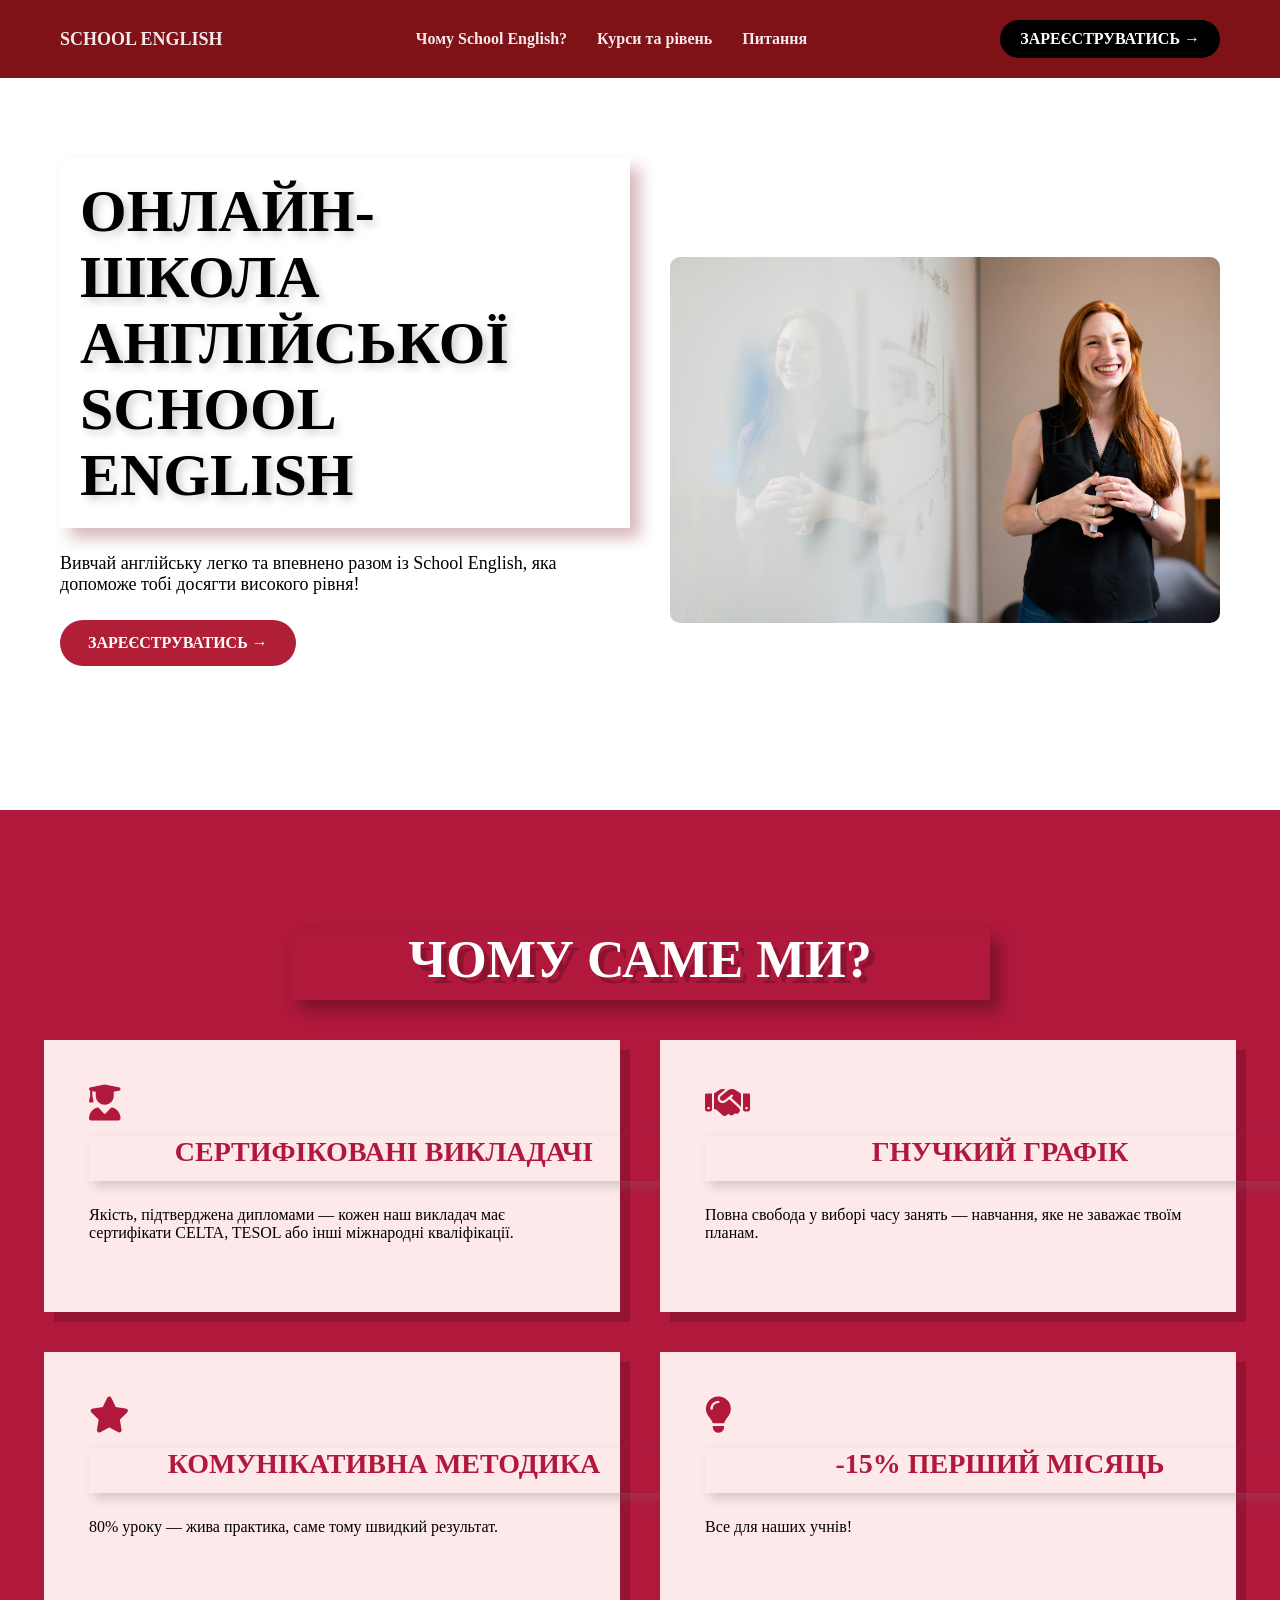
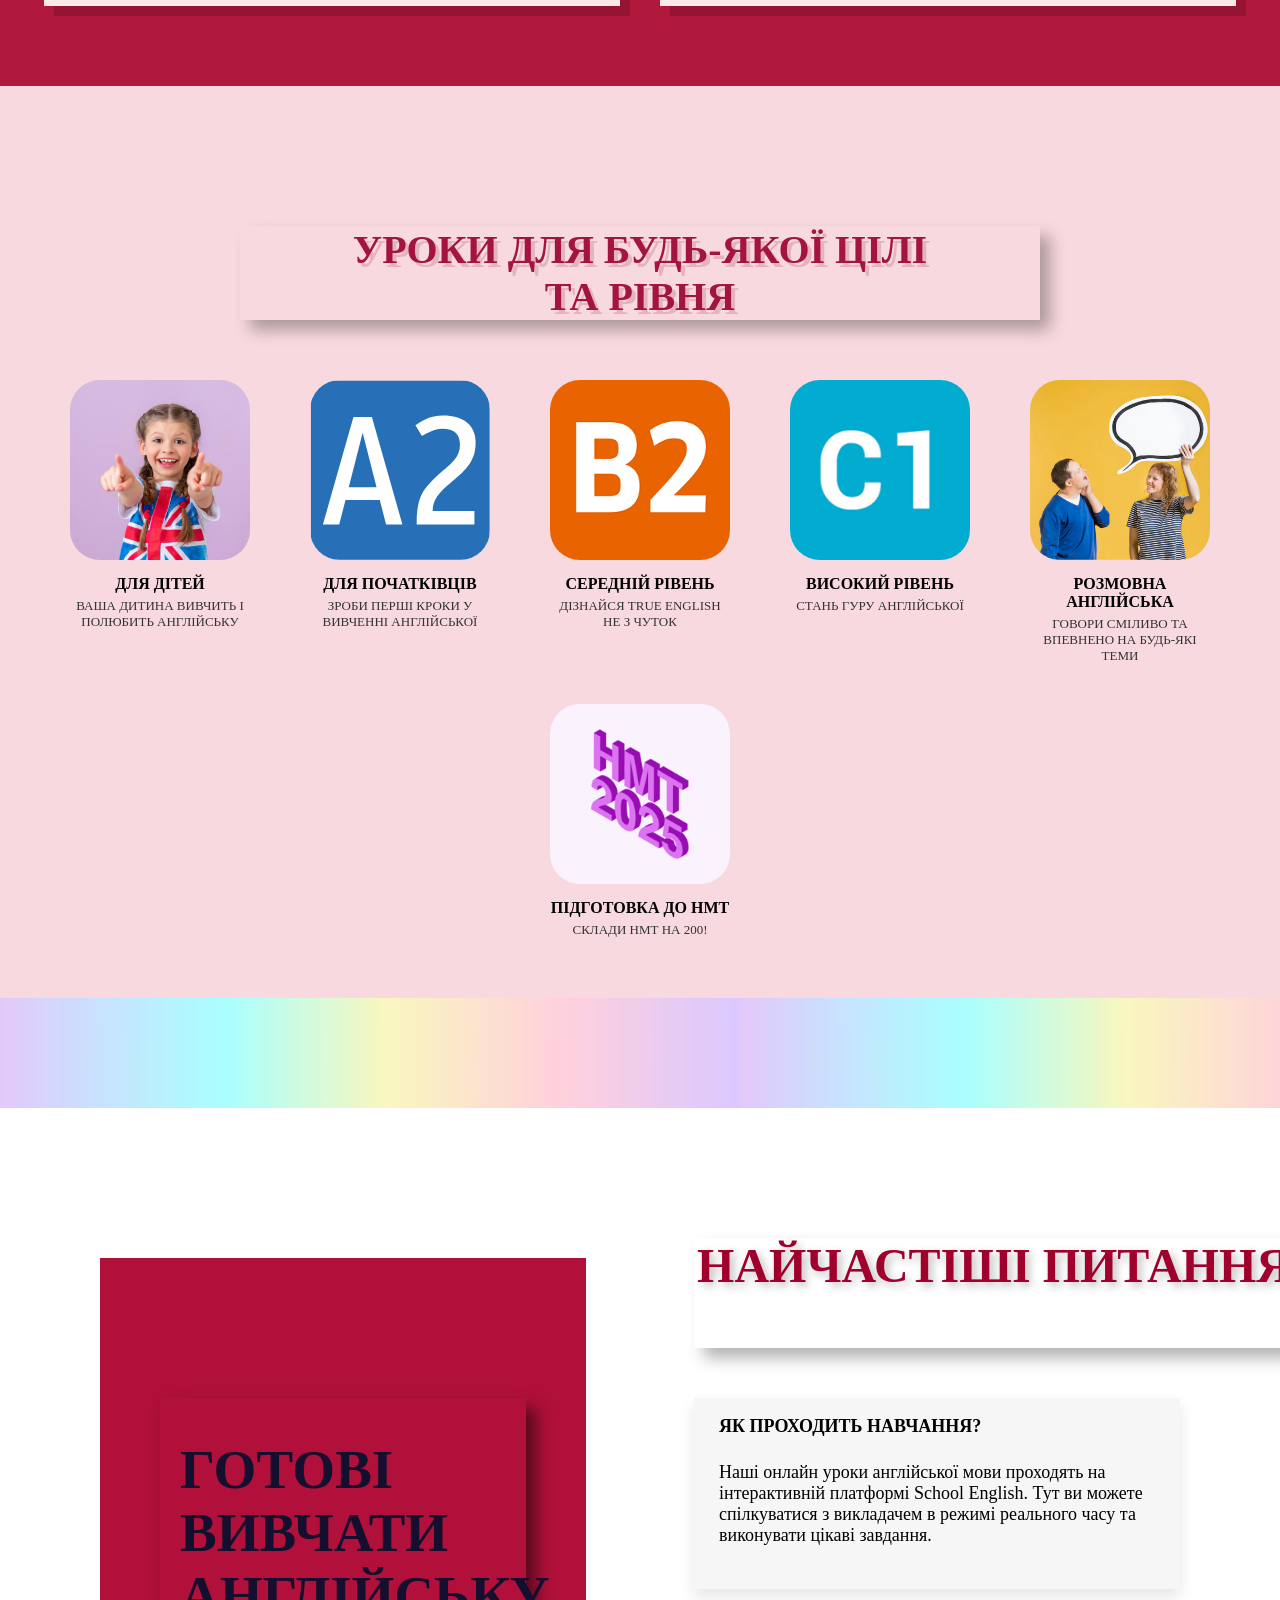
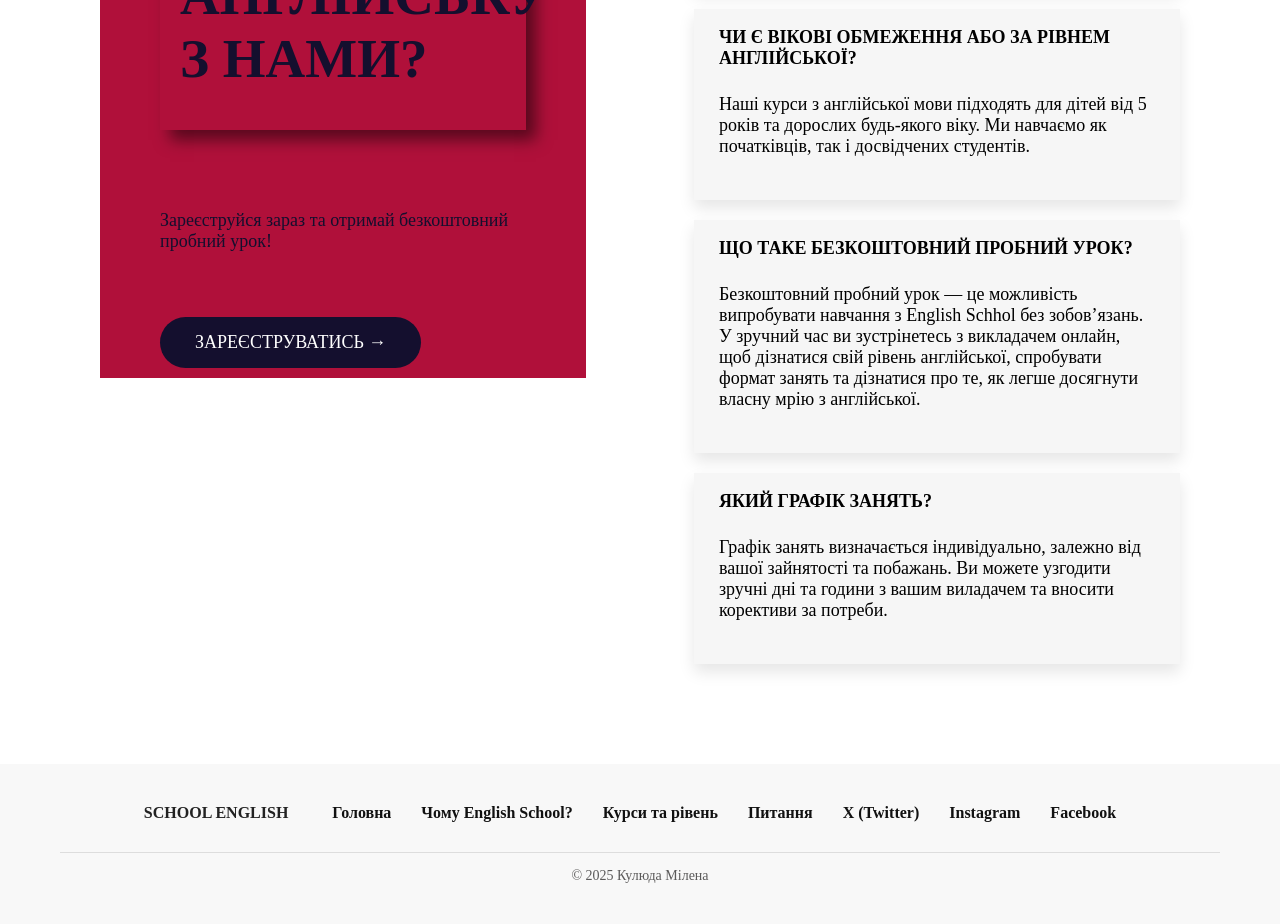
<file: index.html>
<!DOCTYPE html>
<html lang="uk">
<head>
    <meta charset="UTF-8">
    <meta name="viewport" content="width=device-width, initial-scale=1.0">
    <meta name="keywords" content="курси англійської, English School, школа, англійська онлайн, уроки англійської для дітей та дорослих">
    <meta name="author" content="Kulyuda Milena 122">
    <title>School English</title>
    <link rel="stylesheet" href="style.css">
    <link rel="stylesheet" href="https://cdnjs.cloudflare.com/ajax/libs/font-awesome/6.5.0/css/all.min.css">
</head>
<body>

<section class="one-slaid" id="main">
<header>
    <div class="logo">SCHOOL ENGLISH</div>
    <nav>
        <ul>
            <li><a href="#why">Чому School English?</a></li>
            <li><a href="#courses">Курси та рівень</a></li>
            <li><a href="#faq">Питання</a></li>
        </ul>
    </nav>
    <a href="Forma /" target="_blank" class="btn-header">ЗАРЕЄСТРУВАТИСЬ →</a>
</header>

<main>
    <div class="text-start">

        <div class="text-start1">
            <h1>ОНЛАЙН-ШКОЛА<br>АНГЛІЙСЬКОЇ<br>SCHOOL ENGLISH</h1>
        </div>

        <p>Вивчай англійську легко та впевнено разом із School English, яка допоможе тобі досягти високого рівня!</p>

        <a href="Forma /" target="_blank" class="btn-main">ЗАРЕЄСТРУВАТИСЬ →</a>
    </div>

    <div class="teacher">
        <img src="image/women teacher.jpg" alt="Викладач">
    </div>
</main>  
</section>

<section class="why-us" id="why">

    <div class="why-us-text">
        <h2>ЧОМУ САМЕ МИ?</h2>    
    </div>

    <div class="square-container">

        <div class="square">
            <i class="fa-solid fa-user-graduate"></i>
            <div class="why-us-text-h3">
                <h3>СЕРТИФІКОВАНІ ВИКЛАДАЧІ</h3>
            </div>
            <p>Якість, підтверджена дипломами — кожен наш викладач має сертифікати CELTA, TESOL або інші міжнародні кваліфікації.</p>
        </div>

        <div class="square">
            <i class="fa-solid fa-handshake"></i>
            <div class="why-us-text-h3">
                <h3>ГНУЧКИЙ ГРАФІК</h3>
            </div>
            <p>Повна свобода у виборі часу занять — навчання, яке не заважає твоїм планам.</p>
        </div>

        <div class="square">
            <i class="fa-solid fa-star"></i>
            <div class="why-us-text-h3">
                <h3>КОМУНІКАТИВНА МЕТОДИКА</h3>
            </div>
            <p>80% уроку — жива практика, саме тому швидкий результат.</p>
        </div>

        <div class="square">
            <i class="fa-solid fa-lightbulb"></i>
            <div class="why-us-text-h3">
                <h3>-15% ПЕРШИЙ МІСЯЦЬ</h3>
            </div>
            <p>Все для наших учнів!</p>
        </div>
    </div>
</section>

<section class="courses-levels" id="courses">

    <div class="level-text">
        <h2>УРОКИ ДЛЯ БУДЬ-ЯКОЇ ЦІЛІ <br> ТА РІВНЯ</h2>
    </div>

    <div class="courses-levels-wrap">
        <div class="level-card">
        <img src="image/child.png" alt="Для дітей">
        <h3>ДЛЯ ДІТЕЙ</h3>
        <p> ВАША ДИТИНА ВИВЧИТЬ І ПОЛЮБИТЬ АНГЛІЙСЬКУ</p>
    </div>

    <div class="level-card">
        <img src="image/A2.svg" alt="Для початківців">
        <h3>ДЛЯ ПОЧАТКІВЦІВ</h3>
        <p> ЗРОБИ ПЕРШІ КРОКИ У ВИВЧЕННІ АНГЛІЙСЬКОЇ </p>
    </div>

    <div class="level-card">
        <img src="image/B2.png" alt="Середній рівень">
        <h3>СЕРЕДНІЙ РІВЕНЬ</h3>
        <p> ДІЗНАЙСЯ TRUE ENGLISH НЕ З ЧУТОК </p>
    </div>

    <div class="level-card">
        <img src="image/C1.png" alt="Високий рівень">
        <h3>ВИСОКИЙ РІВЕНЬ</h3>
        <p> СТАНЬ ГУРУ АНГЛІЙСЬКОЇ </p>
    </div>

    <div class="level-card">
        <img src="image/talk.png" alt="Розмовна англійська">
        <h3>РОЗМОВНА АНГЛІЙСЬКА</h3>
        <p> ГОВОРИ СМІЛИВО ТА ВПЕВНЕНО НА БУДЬ-ЯКІ ТЕМИ </p>
    </div>

    <div class="level-card">
        <img src="image/nmt.png" alt="НМТ 2025">
        <h3>ПІДГОТОВКА ДО НМТ</h3>
        <p>СКЛАДИ НМТ НА 200!</p>
    </div>
    </div>

    <div style="clear: both;"></div>
</section>

<section class="img-repeat"></section>

<section class="faq" id="faq">

    <div class="faq-left">

        <div class="faq-left-text">
            <h2>ГОТОВІ ВИВЧАТИ <br> АНГЛІЙСЬКУ З НАМИ?</h2>
        </div>
        <p>Зареєструйся зараз та отримай безкоштовний пробний урок!</p>
        <a href="Forma /" target="_blank" rel="noopener noreferrer">
            <button class="btn-register">ЗАРЕЄСТРУВАТИСЬ →</button></a>
    </div>

    <div class="faq-right">

        <div class="faq-right-text">
            <h2 class="faq-title">НАЙЧАСТІШІ ПИТАННЯ</h2>
        </div>

        <div class="faq-question">
            <h3>ЯК ПРОХОДИТЬ НАВЧАННЯ?</h3>
            <p>Наші онлайн уроки англійської мови проходять на інтерактивній платформі School English.
            Тут ви можете спілкуватися з викладачем в режимі реального часу та виконувати цікаві завдання.</p>
        </div>

        <div class="faq-question">
            <h3>ЧИ Є ВІКОВІ ОБМЕЖЕННЯ АБО ЗА РІВНЕМ АНГЛІЙСЬКОЇ?</h3>
            <p>Наші курси з англійської мови підходять для дітей від 5 років та дорослих будь-якого віку.
            Ми навчаємо як початківців, так і досвідчених студентів.</p>
        </div>

        <div class="faq-question">
            <h3>ЩО ТАКЕ БЕЗКОШТОВНИЙ ПРОБНИЙ УРОК?</h3>
            <p>Безкоштовний пробний урок — це можливість випробувати навчання з English Schhol без зобов’язань. У зручний час ви зустрінетесь з викладачем онлайн, щоб дізнатися свій рівень англійської, спробувати формат занять та дізнатися про те, як легше досягнути власну мрію з англійської.</p>
        </div>

        <div class="faq-question">
            <h3>ЯКИЙ ГРАФІК ЗАНЯТЬ?</h3>
            <p>Графік занять визначається індивідуально, залежно від вашої зайнятості та побажань. Ви можете узгодити зручні дні та години з вашим виладачем та вносити корективи за потреби.</p>
    </div>
</section>

<footer class="footer">
    <div class="footer-logo">SCHOOL ENGLISH</div>
    
    <nav class="footer-nav">
        <ul class="footer-menu">
            <li><a href="#main">Головна</a></li>
            <li><a href="#why">Чому English School?</a></li>
            <li><a href="#courses">Курси та рівень</a></li>
            <li><a href="#faq">Питання</a></li>
            <li><a href="https://x.com" target="_blank">X (Twitter)</a></li>
            <li><a href="https://www.instagram.com" target="_blank">Instagram</a></li>
            <li><a href="https://www.facebook.com" target="_blank">Facebook</a></li>
        </ul>
    </nav>
    <hr>
    <p class="footer-author">© 2025 Кулюда Мілена</p>
</footer>
</body>
</html>
</file>
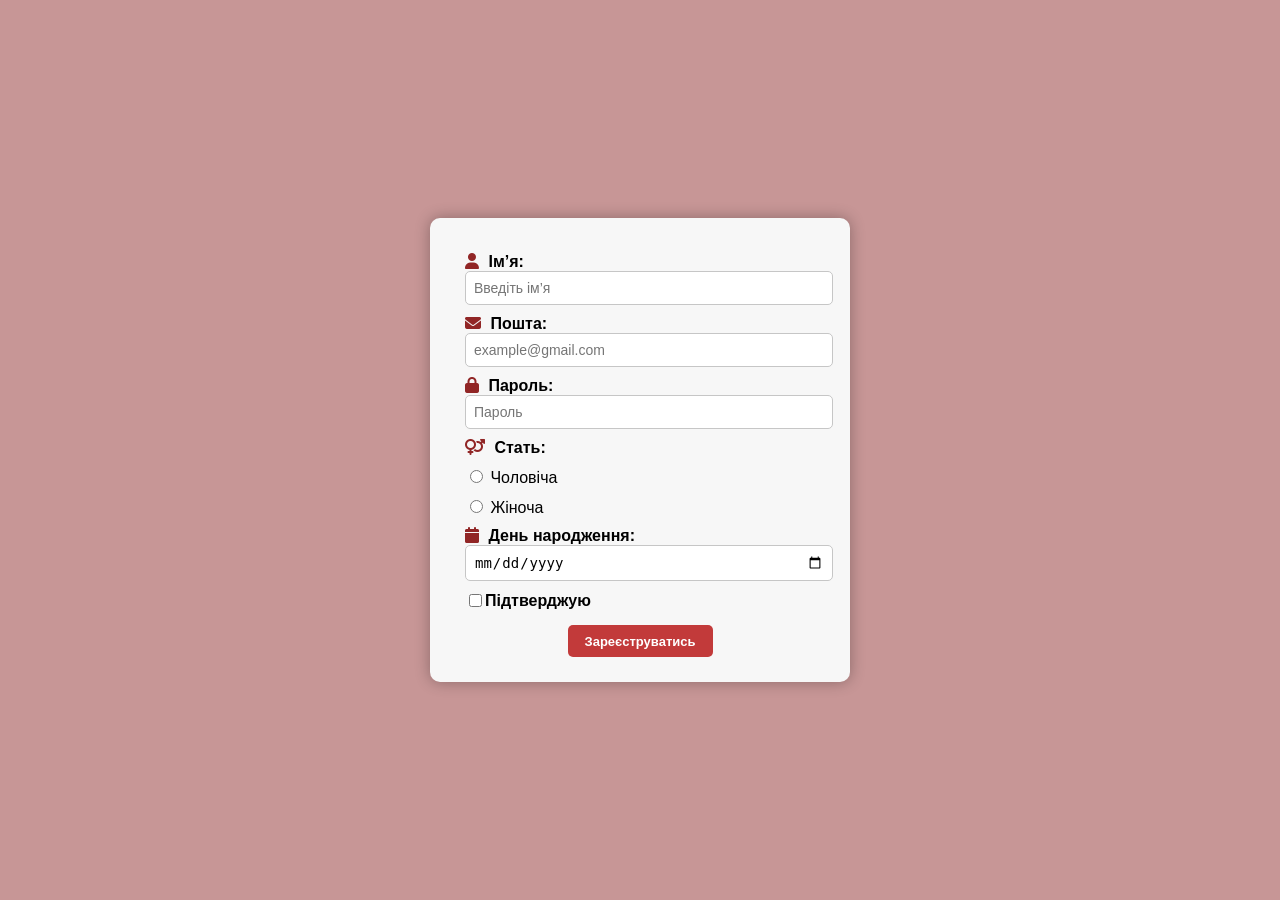
<file: Forma/index.html>
<!DOCTYPE html>
<html lang="uk">
<head>
  <meta charset="UTF-8">
  <meta name="viewport" content="width=device-width, initial-scale=1.0">
  <title>Реєстрація</title>
  <link rel="stylesheet" href="style.css">
  <link rel="stylesheet" href="https://cdnjs.cloudflare.com/ajax/libs/font-awesome/6.5.0/css/all.min.css">
</head>
<body>
  <div class="form-container">
    <form class="profile-form">
      <label><i class="fa fa-user"></i> Ім’я:</label>
      <input type="text" name="name" placeholder="Введіть ім’я">

      <label><i class="fa fa-envelope"></i> Пошта:</label>
      <input type="email" name="email" placeholder="example@gmail.com">

      <label><i class="fa fa-lock"></i> Пароль:</label>
      <input type="password" name="password" placeholder="Пароль">

      <label><i class="fa fa-venus-mars"></i> Стать:</label>
      <div class="gender">
        <label><input type="radio" name="gender" value="male"> Чоловіча</label>
        <label><input type="radio" name="gender" value="female"> Жіноча</label>
      </div>

      <label><i class="fa fa-calendar"></i> День народження:</label>
      <input type="date" name="birthdate">

      <label class="checkbox">
        <input type="checkbox"> Підтверджую
      </label>

      <div class="buttons">
        <button type="submit" class="registr">Зареєструватись</button>
      </div>
    </form>
  </div>
</body>
</html>
</file>
<file: style.css>
* {
    margin: 0;
    padding: 0;
    box-sizing: border-box;
    font-family: "Georgia", serif;
}

body {
    background: rgba(255,255,255,0.9); 
}

.one-slaid {
    min-height: 90vh;
}

header {
    width: 100%;
    max-width: 1530px; 
    margin: auto;
    display: flex;
    justify-content: space-between;
    align-items: center;
    padding: 20px 60px;
    background: rgb(126, 18, 22);
    position: sticky;
    top: 0;
    z-index: 10;
}

.logo {
    font-weight: bold;
    font-size: 18px;
    text-decoration: none;
    color: rgb(245, 233, 233);
    position: relative;
}

nav ul {
    display: flex;
    list-style: none;
    gap: 30px;
    min-width: 350px;
}

nav a {
    text-decoration: none;
    color: rgb(245, 233, 233);
    font-weight: 600;
    transition: 0.3s; 
}

nav a:hover {
    color: #000000;
}

.btn-header {
    text-decoration: none;
    padding: 10px 20px;
    background: black;
    color: white;
    border-radius: 30px;
    font-weight: bold;
    transition: 0.3s;
    
}

.btn-header:hover {
    background: #ec6a7d;
    color: rgb(255, 255, 255);
}

main {
    width: 100%;
    max-width: 1400px;
    margin: auto;
    display: flex;
    justify-content: space-between;
    align-items: center;
    padding: 80px 60px;
    gap: 40px;
}

.text-start {
    flex: 1;
}

.text-start1 {
    width: 100%;
    min-width: 300px;
    height: auto;
    padding: 20px;
    background: white;
    box-shadow: 10px 10px 15px rgba(126, 18, 22, 0.3);
}

h1 {
    font-size: 60px;
    line-height: 1.1;
    text-shadow: 4px 4px 8px rgba(0,0,0,0.2); 
}

p {
    margin: 25px 0;
    font-size: 18px;
    font-weight: 500;
}

.btn-main {
    display: inline-block;
    background: #b01f35;
    color: white;
    padding: 14px 28px;
    border-radius: 30px;
    text-decoration: none;
    font-weight: bold;
    transition: 0.3s;
}

.btn-main:hover {
    background: #ec5151;
}

.teacher img {
    width: 100%;
    max-width: 550px;
    border-radius: 10px;
    transform: translateY(30px);
}

/* планшет */
@media (max-width: 992px) {
    header {
        padding: 20px 30px;
    }

    main {
        flex-direction: column;
        padding: 60px 30px;
        text-align: center;
    }

    .text-start1 {
        width: 80%;
    }

    nav ul {
        gap: 15px;
        min-width: auto;
    }
}

/* телефон */
@media (max-width: 600px) { 

    header {
        flex-direction: column;
        text-align: center;
        gap: 15px;
    }

    nav ul {
        flex-direction: column;
        gap: 8px;
    }

    main {
        padding: 40px 20px;
    }

    .text-start1 {
        width: 100%;
    }

    .teacher img {
        max-width: 100%;
        transform: none;
    }
}



.why-us {
    background: #b0183c;
    padding: 80px 0;
    text-align: center;
}

.why-us-text{
    width: 700px;
    height: 70px;
    margin: 40px auto;
    box-shadow: 10px 10px 15px rgba(0, 0, 0, 0.3);
}

.why-us h2 {
    font-size: 52px;
    font-weight: 900;
    color: #fff;
    margin-bottom: 60px;
    text-shadow: 6px 6px 0px rgba(0, 0, 0, 0.2);
}

.square-container {
    display: flex;
    flex-wrap: wrap; 
    justify-content: center;
    gap: 40px;
}

.square {
    width: 45%;
    background: #fde9e9;
    padding: 45px;
    position: relative;
    box-shadow: 10px 10px 0px rgba(0,0,0,0.15);
    text-align: left;
}

.square i {
    font-size: 36px;
    color: #b0183c;
    margin-bottom: 15px;
}

.why-us-text-h3 {
    width: 590px;
    height: 45px;
    box-shadow: 5px 5px 10px rgba(117, 115, 115, 0.3);
}

.square h3 {
    font-size: 28px;
    font-weight: 800;
    margin-bottom: 15px;
    text-align: center;
    color: #b0183c;
}

.square p {
    font-size: 16px;
}

.courses-levels {
    background: #f8d9df;
    padding: 60px 0;
    text-align: center;
    min-height: 90vh;
}

.level-text {
    max-width: 800px;
    height: auto;
    margin: 80px auto 40px;
    box-shadow: 10px 10px 15px rgba(0, 0, 0, 0.3);
}

.courses-levels h2 {
    font-size: 40px;
    color: #a31441;
    font-weight: 800;
    margin-bottom: 60px;
    text-shadow: 4px 4px 0px #e3b3c0;
}

.courses-levels-wrap {
    display: flex;
    flex-wrap: wrap;
    justify-content: center;
    gap: 40px;
}

.level-card {
    width: 200px;
    text-align: center;
}

.level-card img {
    width: 180px;
    height: 180px;
    border-radius: 30px;
    object-fit: cover;
    display: block;
    margin: 0 auto 15px;
}

.level-card h3 {
    font-size: 16px;
    font-weight: 700;
    margin-bottom: 5px;
}

.level-card p {
    font-size: 13px;
    color: #333;
    max-width: 180px;
    margin: 0 auto;
}

.img-repeat {
    background-image: url("image/rainbow3.jpg");
    background-repeat: repeat-x;
    height: 110px;
}


.faq {
    display: flex;
    justify-content: space-between;
    padding: 80px 100px;
    background: #fff;
}

.faq-left {
    width: 45%;
    background: #b0103a;
    color: rgb(20, 15, 46);
    padding: 60px;
    position: relative;
    height: 720px;
    transform: translateY(70px);
}

.faq-left-text {
    max-width: 500px;
    width: 100%;
    padding: 40px 20px;
    height: auto;
    margin: 80px auto;
    box-shadow: 10px 10px 15px rgba(0, 0, 0, 0.5);
}

.faq-left h2 {
    font-size: 55px;
    font-weight: 800;
}

.faq-left p {
    margin-top: 20px;
    font-size: 18px;
}

.btn-register {
    margin-top: 40px;
    padding: 15px 35px;
    background: rgb(20, 15, 46);
    color: white;
    border: none;
    border-radius: 30px;
    font-size: 18px;
    cursor: pointer;
    transition: 0.3s;
}

.btn-register:hover {
    background: white;
    color: black;
}

.faq-right {
    width: 45%;
}

.faq-right-text {
    width: 600px;
    height: 110px;
    margin: 50px auto;
    box-shadow: 10px 10px 15px rgba(0, 0, 0, 0.3);
}

.faq-title {
    font-size: 48px;
    font-weight: 700;
    font-family: 'Georgia', serif;
    color: #a0002c;
    text-align: center;
    margin-bottom: 40px;
    text-shadow: 4px 4px 8px rgba(0,0,0,0.25);
}

.faq-question {
    background: #f6f6f6;
    margin-bottom: 20px;
    padding: 18px 25px;
    position: relative;
    box-shadow: 0 8px 15px rgba(0,0,0,0.1);
}

.faq-question h3 {
    font-size: 18px;
    font-weight: bold;
    display: flex;
    justify-content: space-between;
    align-items: center;
}


.footer {
  background-color: #f8f8f8;
  padding: 40px 60px;
  text-align: center;
  color: #222;
}

.footer-logo {
  font-weight: bold;
  font-size: 16px;
  display: inline-block;
  margin-right: 40px;
}

.footer-nav {
  display: inline-block;
}

.footer-menu {
  list-style: none;
  display: inline-flex;
  margin-right: 20px;
}

.footer-menu li a {
  text-decoration: none;
  color: #111;
  font-weight: 600;
}

.footer-menu li a:hover {
  color: #696969;
}

hr {
  margin: 30px 0 15px 0;
  border: none;
  border-top: 1px solid #ddd;
}

.footer-author {
  font-size: 14px;
  color: #5b5a5a;
  margin: 0;
}


/* планшет */

@media (max-width: 992px) {
    /* WHY-US */
    .why-us-text {
        width: 90%;
        height: auto;
    }

    .why-us-text-h3 {
        font-size: 22px;
        text-align: center;
        white-space: normal;
        padding: 10px 15px;
        width: 100%;
    }

    .square {
        width: 80%;
        padding: 30px;
    }

    /* COURSES */
    .courses-levels-wrapper {
        justify-content: center;
        gap: 30px;
    }

    .level-card {
        width: 45%; 
    }

    .level-card img {
        width: 100%;
        height: auto;
    }

    /* FAQ */
    .faq {
        padding: 60px 20px;
    }

    .faq-left-text h2 {
        font-size: 32px;
        text-align: center;
    }

    .faq-right {
        margin-top: 40px;
    }

    .faq-right-text {
        width: 320px;
    }

    .faq-title {
        font-size: 40px;
    }

    .faq-question h3 {
        font-size: 22px;
    }

    .faq-question p {
        font-size: 16px;
    }
}

    /* телефон */

    @media (max-width: 600px) {
    /* WHY-US */
    .why-us h2 {
        font-size: 34px;
    }

    .square {
        width: 100%;
        padding: 25px;
    }

    .square h3 {
        font-size: 22px;
    }

    .square p {
        font-size: 15px;
    }

    /* COURSES */

    .level-text {
        width: 100%;
        margin: 40px auto;
    }

    .level-card {
        width: 100%;
    }

    .level-card img {
        width: 100%;
        height: auto;
    }

    /* FAQ */
    .faq-left-text {
        max-width: 220px;
    }

    .faq-left-text h2 {
        font-size: 13px;
        text-align: center;
    }

    .faq p {
        text-align: center;
    }   

    .btn-register {
        width: 100%;
        font-size: 10px;
        padding: 12px 0;
    }

    .faq-right {
        width: 100%;
    }

    .faq-right-text {
        width: 90%;        
        max-width: 350px;   
        height: auto;   
        margin: 20px auto;
    }

    .faq-title {
        font-size: 20px;
    }

    .faq-right-text h2 {
        font-size: 28px;
        text-align: center;
    }

    .faq-question {
        margin-bottom: 25px;
    }

    .faq-question h3 {
        font-size: 20px;
    }

    .faq-question p {
        font-size: 15px;
    }
}
</file>
<file: Forma/style.css>
body {
  margin: 0;
  font-family: Arial, sans-serif;
  background: rgb(199, 150, 150);
  display: flex;
  justify-content: center;
  align-items: center;
  height: 100vh;
}

.form-container {
  background: rgba(247, 247, 247);
  padding: 25px 35px;
  border-radius: 10px;
  box-shadow: 0 0 15px rgba(0, 0, 0, 0.3);
  width: 350px;
}

label {
  display: block;
  margin-top: 10px;
  font-weight: bold;
}

input[type="text"],
input[type="email"],
input[type="password"],
input[type="date"] {
  width: 100%;
  padding: 8px;
  border-radius: 5px;
  border: 1px solid #c6c6c6;
  font-size: 14px;
}

.gender label {
  font-weight: normal;
  margin-right: 10px;
}

.checkbox {
  display: flex;
  align-items: center;
  margin-top: 10px;
}

.buttons {
  display: flex;
  justify-content: center;
  margin-top: 15px;
}

.registr {
  width: 145px;
  height: 32px;
  padding: 8px 15px;
  border: none;
  border-radius: 5px;
  cursor: pointer;
  font-weight: bold;
  background-color: #c23a3a;
  color: white;
  font-size: 13px;
}

i {
  color: rgb(145, 38, 38);;
  margin-right: 5px;
}
</file>
